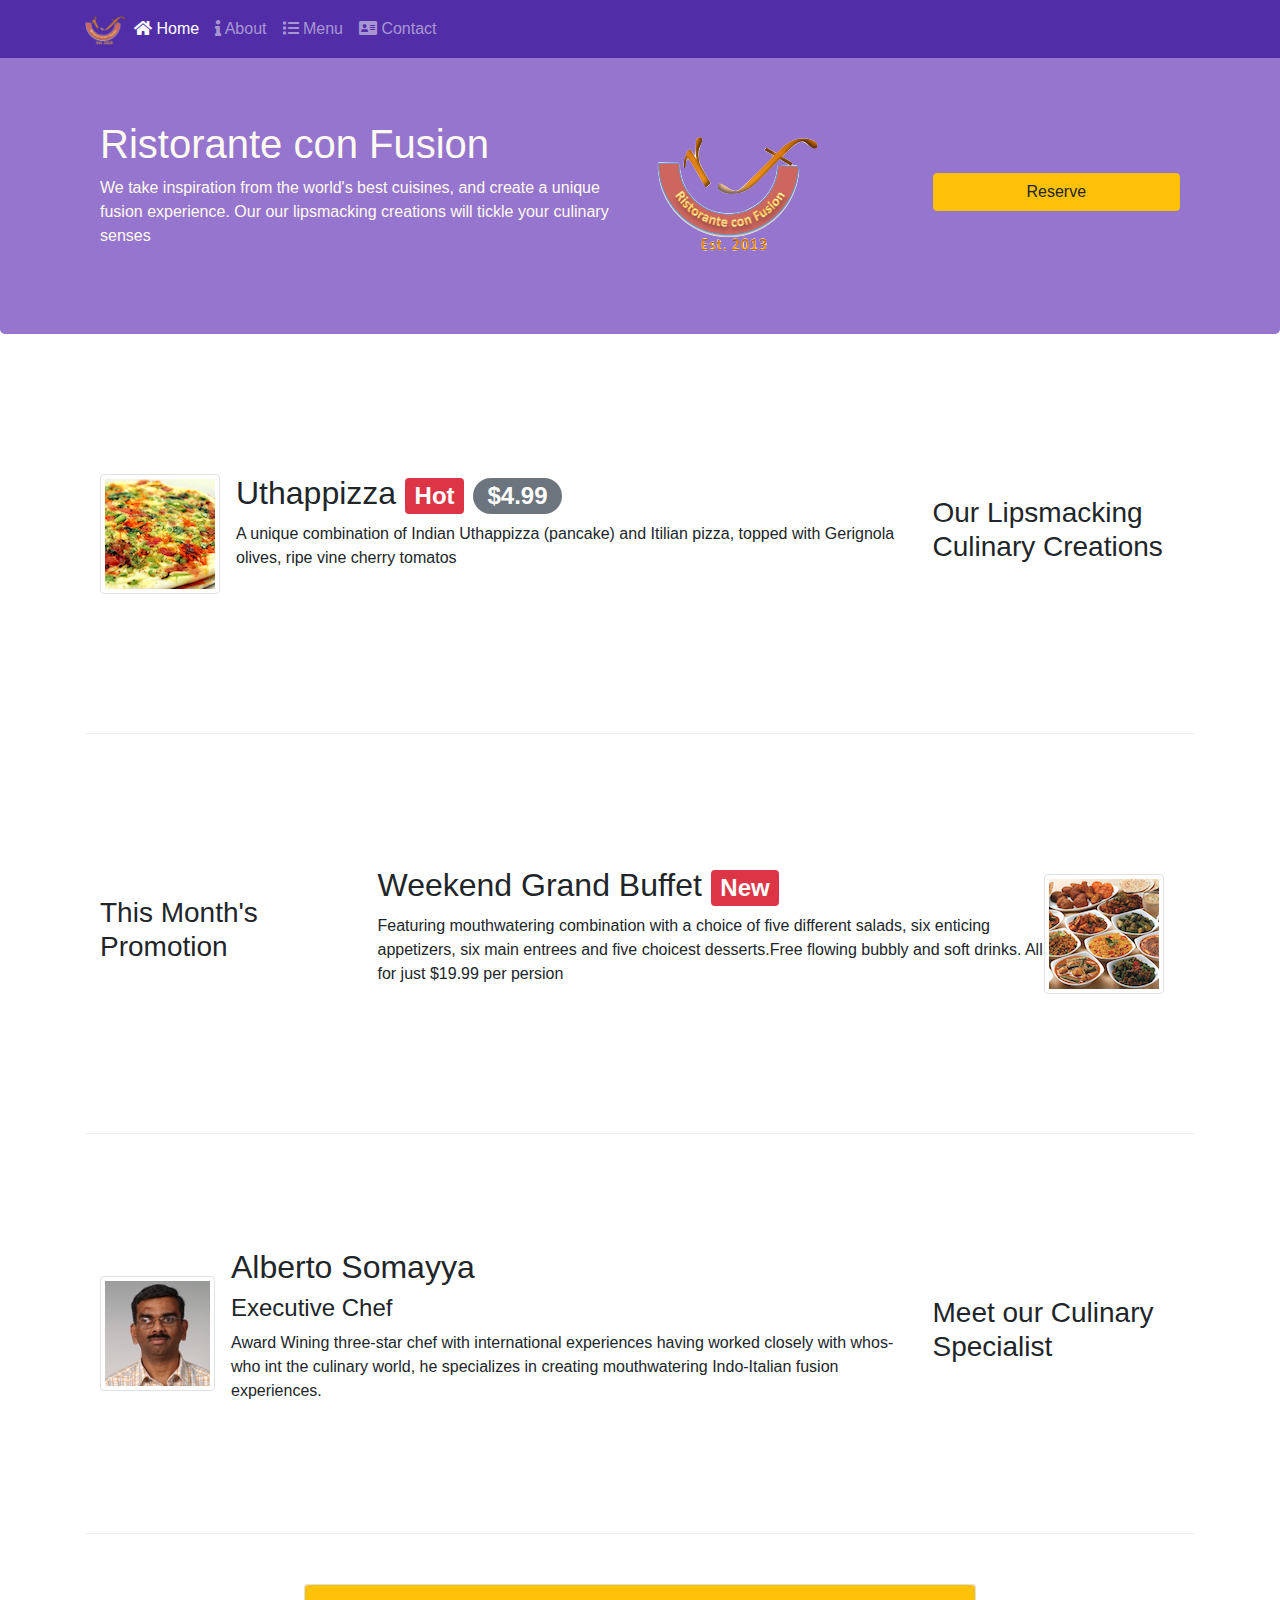
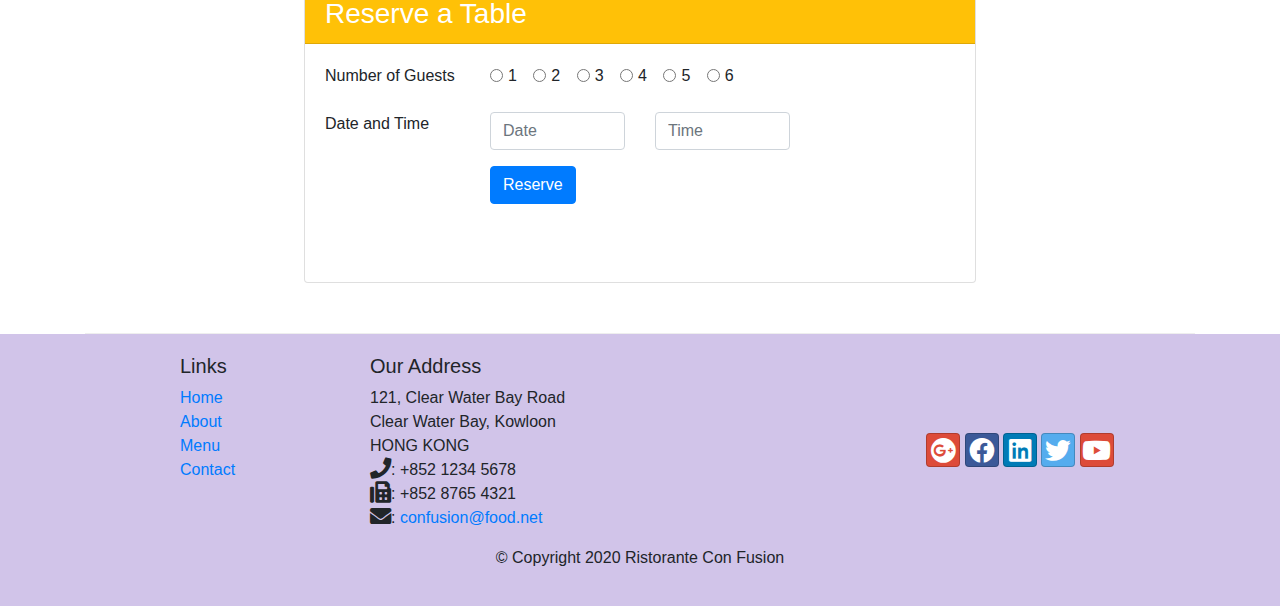
<file: index.html>
<!DOCTYPE html>
<html lang="en">
<head>
	<meta charset="UTF-8">
	<meta name="viewport" content="width=device-width, initial-scale=1, shrink-to-fit=no">
	<meta http-equiv="X-UA-Compatible" content="IE=edge"> 
	<link rel="stylesheet" href="css/bootstrap.min.css">
	<link rel="stylesheet" href="css/bootstrap-social.css">
	<link rel="stylesheet" href="css/index.css">
	<link rel="stylesheet" href="css/fontawesome/css/all.css">
	<title>Ristorante con Fusion</title>
</head>

<body>

	<nav class="navbar navbar-dark navbar-expand-sm fixed-top">
		<div class="container">
			<button class="navbar-toggler" type="button" data-toggle="collapse" data-target="#navbar">
				<span class="navbar-toggler-icon"></span> 
			</button>
			<a class="navbar-brand mr-auto" href="index.html"><img src="img/logo.png" height="30" width="41" alt="Logo"></a>
			<div class="collapse navbar-collapse" id="navbar">
				<ul class="navbar-nav mr-auto">
					<li class="nav-item active"><a class="nav-link" href="index.html"><i class="fa fa-home"></i> Home</a></li>
					<li class="nav-item"><a class="nav-link" href="aboutus.html"><i class="fa fa-info"></i> About</a></li>
					<li class="nav-item"><a class="nav-link" href="#"><i class="fa fa-list"></i> Menu</a></li>
					<li class="nav-item"><a class="nav-link" href="contact.html"><i class="fa fa-address-card"></i> Contact</a></li>
				</ul>
			</div>
		</div>
	</nav>
	
	<header class="jumbotron">
		<div class="container">
			<div class="row row-header"> 
				<div class="col-12 col-sm-6"> 
					<h1>Ristorante con Fusion</h1>
					<p>We take inspiration from the world's best cuisines, and create a unique fusion experience. Our our lipsmacking creations will tickle your culinary senses</p>
				</div>
				<div class="col-12 col-sm-3 align-self-center"> <!-- same as col-sm-6 -->
					<img src="img/logo.png" class="img-fluid" alt="Logo">
				</div>
				<div class="col-12 col-sm-3 align-self-center"> <!-- same as col-sm-6 -->
					<a class="link-unstyled" style="text-decoration:none;" href="#bottom"><button type="button" class="btn btn-warning btn-block" >Reserve</button></a>
				</div>
			</div>
		</div>
	</header>

	<div class="container">

		<div class="row row-content align-items-center"> 
			<div class="col-12 col-sm-4 order-sm-last col-md-3">
				<h3>Our Lipsmacking Culinary Creations<br></h3>
			</div>
			<div class="col-12 col-sm order-sm-first col-md">
				<div class="media"> 
					<img src="img/uthappizza.png" alt="uthappizza" class="d-flex mr-3 img-thumbnail align-self-center">
					<div class="media-body">
						<h2 class="mt-0">Uthappizza <span class="badge badge-danger">Hot</span> <span class="badge badge-pill badge-secondary">$4.99</span></h2>
						<p>A unique combination of Indian Uthappizza (pancake) and Itilian pizza, topped with Gerignola olives, ripe vine cherry tomatos</p>
					</div>
				</div>
			</div>
		</div>


		<div class="row row-content align-items-center">
			<div class="col-12 col-sm-4 col-md-3">
				<h3>This Month's Promotion<br></h3>
			</div>
			<div class="col-12 col-sm col-md">
				<div class="media"> 
					
					<div class="media-body">
						<h2 class="mt-0">Weekend Grand Buffet <span class="badge badge-danger">New</span></h2>
						<p>Featuring mouthwatering combination with a choice of five different salads, six enticing appetizers, six main entrees and five choicest desserts.Free flowing bubbly and soft drinks. All for just $19.99 per persion</p>
					</div>
					<img src="img/buffet.png" alt="buffet" class="d-flex mr-3 img-thumbnail align-self-center">
				</div>
			</div>
		</div>

		
		<div class="row row-content align-items-center">
			<div class="col-12 col-sm-4 order-sm-last col-md-3">
				<h3>Meet our Culinary Specialist<br></h3>
			</div>
			<div class="col-12 col-sm order-sm-first col-md">
				<div class="media"> 
					<img src="img/alberto.png" alt="alberto" class="d-flex mr-3 img-thumbnail align-self-center">
					<div class="media-body">
						<h2 class="mt-0">Alberto Somayya</h2>
						<h4>Executive Chef</h4>
						<p>Award Wining three-star chef with international experiences having worked closely with whos-who int the culinary world, he specializes in creating mouthwatering Indo-Italian fusion experiences.</p>
					</div>
				</div>
			</div>
		</div>

		<div class="row row-content justify-content-center" id="bottom">
			<div class="card" style="min-width: 60%;">
				<h3 class="card-header bg-warning text-white">Reserve a Table</h3>
				<div class="card-body">
					<form >

						<div class="form-group row">
							<label for="guestnom" class="col-md-3 col-from-label">Number of Guests</label>
							<div class="col-md-9">
								<div class="form-check form-check-inline">
									<input class="form-check-input" type="radio" name="inlineRadioOptions" id="inlineRadio1" value="option1">
									<label class="form-check-label" for="inlineRadio1">1</label>
								  </div>
								  <div class="form-check form-check-inline">
									<input class="form-check-input" type="radio" name="inlineRadioOptions" id="inlineRadio2" value="option2">
									<label class="form-check-label" for="inlineRadio2">2</label>
								  </div>
								  <div class="form-check form-check-inline">
									<input class="form-check-input" type="radio" name="inlineRadioOptions" id="inlineRadio3" value="option3">
									<label class="form-check-label" for="inlineRadio3">3</label>
								  </div>
								  <div class="form-check form-check-inline">
									<input class="form-check-input" type="radio" name="inlineRadioOptions" id="inlineRadio4" value="option4">
									<label class="form-check-label" for="inlineRadio4">4</label>
								  </div>
								  <div class="form-check form-check-inline">
									<input class="form-check-input" type="radio" name="inlineRadioOptions" id="inlineRadio5" value="option5">
									<label class="form-check-label" for="inlineRadio5">5</label>
								  </div>
								  <div class="form-check form-check-inline">
									<input class="form-check-input" type="radio" name="inlineRadioOptions" id="inlineRadio6" value="option6">
									<label class="form-check-label" for="inlineRadio6">6</label>
								  </div>
							</div>
						</div>
						
						<div class="form-group row">
							<label for="date" class="col-12 col-md-3 col-from-label">Date and Time</label>
							<div class="col-6 col-md-3">
								<input type="text" class="form-control" name="date" id="date" placeholder="Date">
							</div>
							<div class="col-6 col-md-3">
								<input type="text" class="form-control" name="time" id="time" placeholder="Time">
							</div>
						</div>
	
						<div class="form-group row">
							<div class="offset-md-3 col-md">
								<button type="submit" class="btn btn-primary">Reserve</button>
							</div>
						</div>
	
					</form>
				</div>
			</div>
		</div>

	</div>

	<footer class="footer">
		<div class="container">
			<div class="row">
				<div class="col-4 offset-1 col-sm-2">
					<h5>Links</h5>
					<ul class="list-unstyled">
						<li><a href="index.html">Home</a></li>
						<li><a href="aboutus.html">About</a></li>
						<li><a href="#">Menu</a></li>
						<li><a href="contact.html">Contact</a></li>
					</ul>
				</div>
				<div class="col-7 col-sm-5">
					<h5>Our Address</h5>
					<address>
						121, Clear Water Bay Road<br>
						Clear Water Bay, Kowloon<br>
						HONG KONG<br>
						<i class="fa fa-phone fa-lg"></i>: +852 1234 5678<br>
						<i class="fa fa-fax fa-lg"></i>: +852 8765 4321<br>
						<i class="fa fa-envelope fa-lg"></i>: <a href="mailto:confusion@food.net">confusion@food.net</a>
					</address>
				</div>
				<div class="col-12 col-sm-4 align-self-center">
					<div class="text-center">
						<a class="btn btn-social-icon btn-google" href="#"><i class="fab fa-google-plus fa-lg"></i></a>
						<a class="btn btn-social-icon btn-facebook" href="#"><i class="fab fa-facebook fa-lg"></i></a>
						<a class="btn btn-social-icon btn-linkedin" href="#"><i class="fab fa-linkedin fa-lg"></i></a>
						<a class="btn btn-social-icon btn-twitter" href="#"><i class="fab fa-twitter fa-lg"></i></a>
						<a class="btn btn-social-icon btn-google" href="#"><i class="fab fa-youtube fa-lg"></i></a>
					</div>
				</div>
			</div>
			<div class="row justify-content-center">
				<div class="col-auto">
					<p>&copy; Copyright 2020 Ristorante Con Fusion</p>
				</div>
			</div>
		</div>
	</footer>

	<script src="js/jquery.min.js"></script>
	<script src="js/popper.min.js"></script>
	<script src="js/bootstrap.min.js"></script>
</body>
</html>
</file>
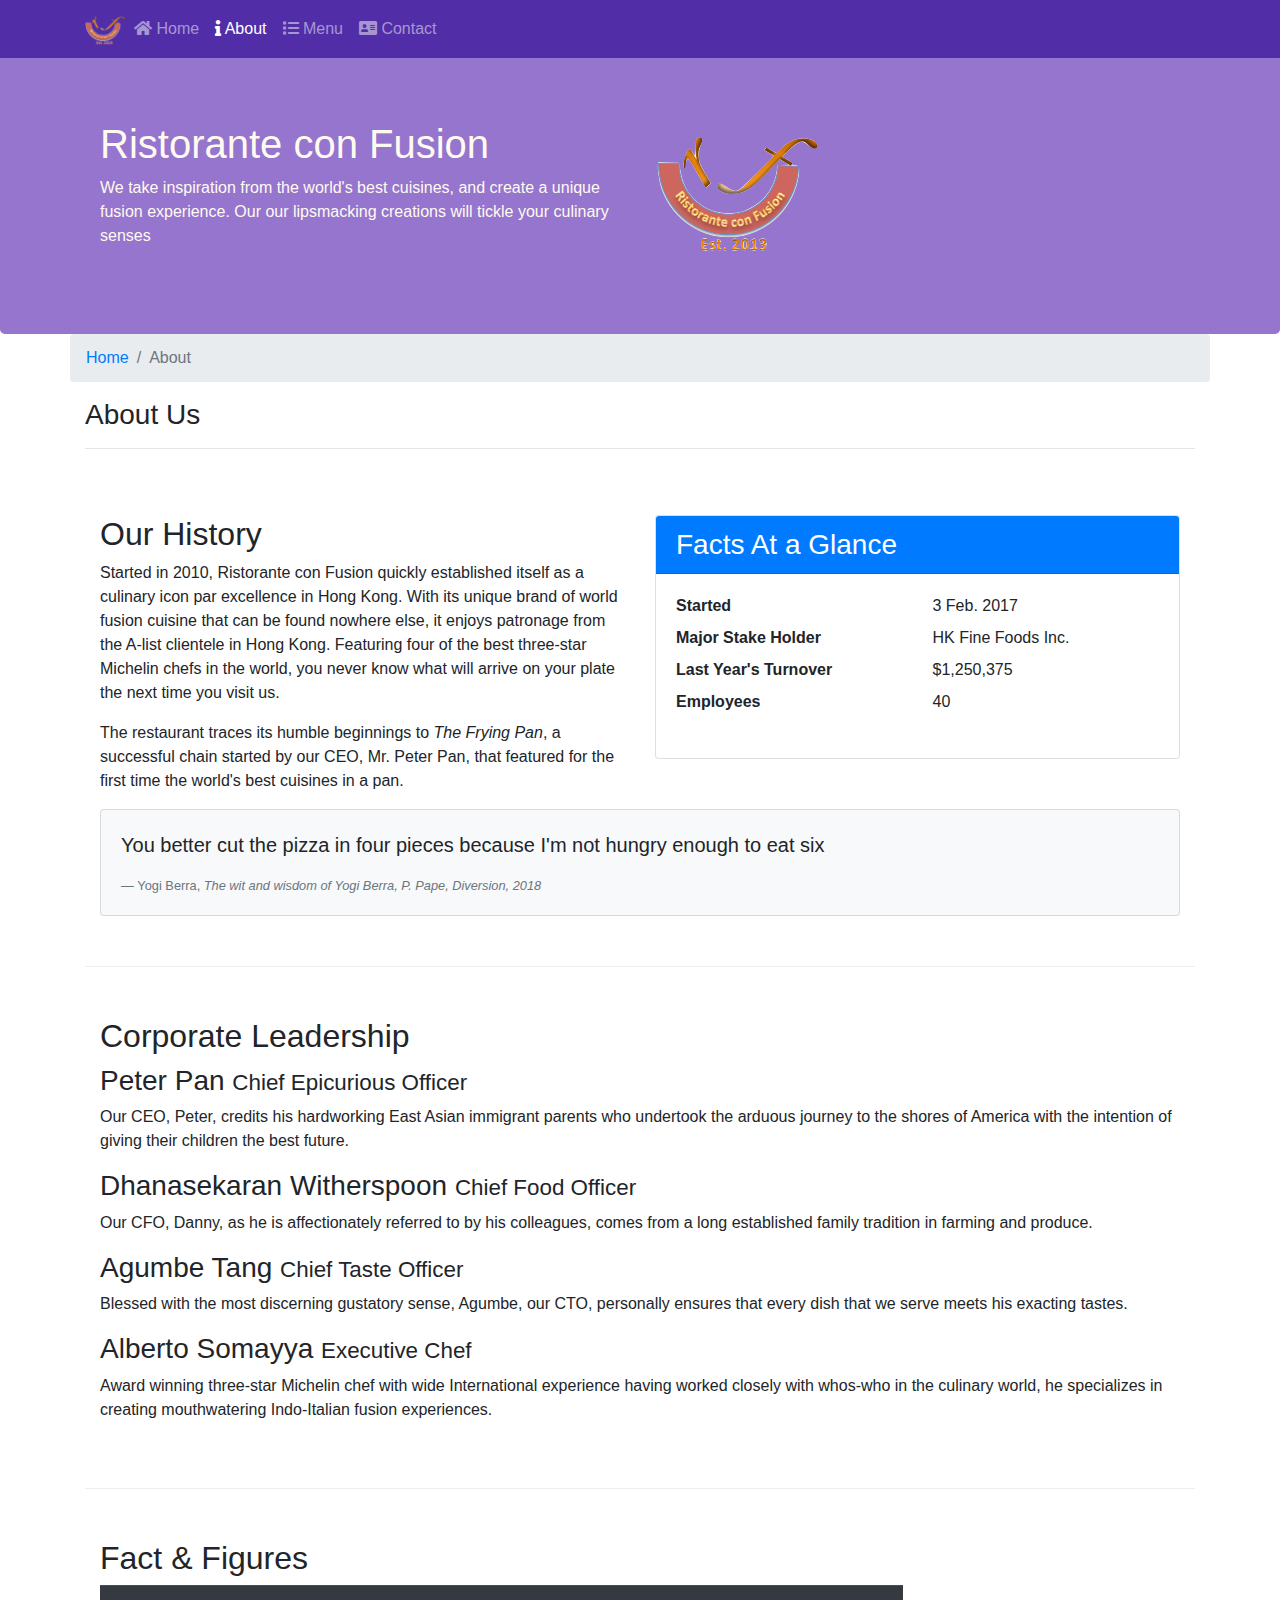
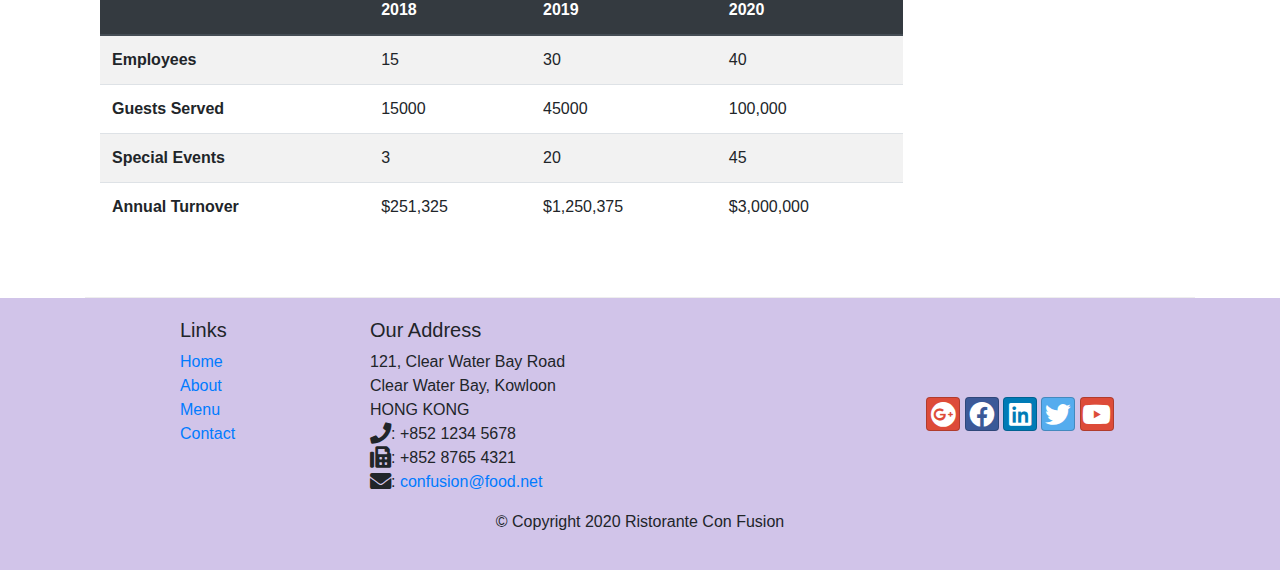
<file: aboutus.html>
<!DOCTYPE html>
<html lang="en">
<head>
	<meta charset="UTF-8">
	<meta name="viewport" content="width=device-width, initial-scale=1, shrink-to-fit=no">
	<meta http-equiv="X-UA-Compatible" content="IE=edge"> 
	<link rel="stylesheet" href="css/bootstrap.min.css">
	<link rel="stylesheet" href="css/bootstrap-social.css">
	<link rel="stylesheet" href="css/index.css">
	<link rel="stylesheet" href="css/fontawesome/css/all.css">

	<title>Ristorante Con Fusion: About Us</title>
</head>

<body>

	<nav class="navbar navbar-dark navbar-expand-sm fixed-top">
		<div class="container">
			<button class="navbar-toggler" type="button" data-toggle="collapse" data-target="#navbar">
				<span class="navbar-toggler-icon"></span>
			</button>
			<a class="navbar-brand mr-auto" href="index.html"><img src="img/logo.png" height="30" width="41" alt="Logo"></a>
			<div class="collapse navbar-collapse" id="navbar">
				<ul class="navbar-nav mr-auto">
					<li class="nav-item"><a class="nav-link" href="index.html"><i class="fa fa-home"></i> Home</a></li>
					<li class="nav-item active"><a class="nav-link" href="aboutus.html"><i class="fa fa-info"></i> About</a></li>
					<li class="nav-item"><a class="nav-link" href="#"><i class="fa fa-list"></i> Menu</a></li>
					<li class="nav-item"><a class="nav-link" href="contact.html"><i class="fa fa-address-card"></i> Contact</a></li>
				</ul>
			</div>
		</div>
	</nav>

	
	<header class="jumbotron">
		<div class="container">
			<div class="row row-header"> 
				<div class="col-12 col-sm-6"> 
					<h1>Ristorante con Fusion</h1>
					<p>We take inspiration from the world's best cuisines, and create a unique fusion experience. Our our lipsmacking creations will tickle your culinary senses</p>
				</div>
				<div class="col-12 col-sm align-self-center"> <!-- same as col-sm-6 -->
					<img src="img/logo.png" class="img-fluid" alt="Logo">
				</div>
			</div>
		</div>
	</header>

	<div class="container">
        <div class="row">
            <ol class="col-12 breadcrumb">
                <li class="breadcrumb-item"><a href="index.html">Home</a></li>
                <li class="breadcrumb-item active">About</li>
            </ol>
            <div class="col-12">
               <h3>About Us</h3>
               <hr>
            </div>
        </div>

        <div class="row row-content">
            <div class="col-sm-6">
                <h2>Our History</h2>
                <p>Started in 2010, Ristorante con Fusion quickly established itself as a culinary icon par excellence in Hong Kong. With its unique brand of world fusion cuisine that can be found nowhere else, it enjoys patronage from the A-list clientele in Hong Kong.  Featuring four of the best three-star Michelin chefs in the world, you never know what will arrive on your plate the next time you visit us.</p>
                <p>The restaurant traces its humble beginnings to <em>The Frying Pan</em>, a successful chain started by our CEO, Mr. Peter Pan, that featured for the first time the world's best cuisines in a pan.</p>
            </div>
            <div class="col-sm"> <!-- same as col-sm-6 -->
				<div class="card">
					<h3 class="card-header bg-primary text-white">Facts At a Glance</h3>
					<div class="card-body">
						<dl class="row">
							<dt class="col-6">Started</dt>
							<dd class="col-6">3 Feb. 2017</dd>
							<dt class="col-6">Major Stake Holder</dt>
							<dd class="col-6">HK Fine Foods Inc.</dd>
							<dt class="col-6">Last Year's Turnover</dt>
							<dd class="col-6">$1,250,375</dd>
							<dt class="col-6">Employees</dt>
							<dd class="col-6">40</dd>
						</dl>
					</div>
				</div>
			</div>
			<div class="col-12">
				<div class="card card-body bg-light">
					<blockquote class="blockquote">
						<p class="mb-0">You better cut the pizza in four pieces because I'm not hungry enough to eat six</p>
					</blockquote>
					<footer class="blockquote-footer">Yogi Berra,
						<cite class="source title">The wit and wisdom of Yogi Berra, P. Pape, Diversion, 2018</cite>
					</footer>
				</div>
			</div>
        </div>


        <div class="row row-content">
            <div class="col-12"> 
                <h2>Corporate Leadership</h2>
                <h3>Peter Pan <small>Chief Epicurious Officer</small></h3>
                <p>Our CEO, Peter, credits his hardworking East Asian immigrant parents who undertook the arduous journey to the shores of America with the intention of giving their children the best future.</p>
                <h3>Dhanasekaran Witherspoon <small>Chief Food Officer</small></h3>
                <p>Our CFO, Danny, as he is affectionately referred to by his colleagues, comes from a long established family tradition in farming and produce. </em></p>
                <h3>Agumbe Tang <small>Chief Taste Officer</small></h3>
                <p>Blessed with the most discerning gustatory sense, Agumbe, our CTO, personally ensures that every dish that we serve meets his exacting tastes. </p>
                <h3>Alberto Somayya <small>Executive Chef</small></h3>
                <p>Award winning three-star Michelin chef with wide International experience having worked closely with whos-who in the culinary world, he specializes in creating mouthwatering Indo-Italian fusion experiences.</p>
            </div>
	   </div>
	   
	   <div class="row row-content">
			<div class="col-12 col-sm-9">
				<h2>Fact &amp; Figures</h2>
				<div class="table-responsive">
					<table class="table table-striped table-hover">
						<thead class="thead-dark">
							<tr>
								<th>&nbsp;</th>
								<th>2018</th>
								<th>2019</th>
								<th>2020</th>
							</tr>
						</thead>
						<tbody>
							<tr>
								<th>Employees</th>
								<td>15</td>
								<td>30</td>
								<td>40</td>
							</tr>
							<tr>
								<th>Guests Served</th>
								<td>15000</td>
								<td>45000</td>
								<td>100,000</td>
							</tr>
							<tr>
								<th>Special Events</th>
								<td>3</td>
								<td>20</td>
								<td>45</td>
							</tr>
							<tr>
								<th>Annual Turnover</th>
								<td>$251,325</td>
								<td>$1,250,375</td>
								<td>$3,000,000</td>
							</tr>
						</tbody>
					</table>
				</div>
			</div>
			<div class="col-12 col-sm-3">

			</div>
	   </div>

    </div>

	<footer class="footer">
		<div class="container">
			<div class="row">
				<div class="col-4 offset-1 col-sm-2">
					<h5>Links</h5>
					<ul class="list-unstyled">
						<li><a href="index.html">Home</a></li>
						<li><a href="aboutus.html">About</a></li>
						<li><a href="#">Menu</a></li>
						<li><a href="contact.html">Contact</a></li>
					</ul>
				</div>
				<div class="col-7 col-sm-5">
					<h5>Our Address</h5>
					<address>
						121, Clear Water Bay Road<br>
						Clear Water Bay, Kowloon<br>
						HONG KONG<br>
						<i class="fa fa-phone fa-lg"></i>: +852 1234 5678<br>
						<i class="fa fa-fax fa-lg"></i>: +852 8765 4321<br>
						<i class="fa fa-envelope fa-lg"></i>: <a href="mailto:confusion@food.net">confusion@food.net</a>
					</address>
				</div>
				<div class="col-12 col-sm-4 align-self-center">
					<div class="text-center">
						<a class="btn btn-social-icon btn-google" href="#"><i class="fab fa-google-plus fa-lg"></i></a>
						<a class="btn btn-social-icon btn-facebook" href="#"><i class="fab fa-facebook fa-lg"></i></a>
						<a class="btn btn-social-icon btn-linkedin" href="#"><i class="fab fa-linkedin fa-lg"></i></a>
						<a class="btn btn-social-icon btn-twitter" href="#"><i class="fab fa-twitter fa-lg"></i></a>
						<a class="btn btn-social-icon btn-google" href="#"><i class="fab fa-youtube fa-lg"></i></a>
						<!-- <a class="btn btn-social-icon" href="#"><i class="far fa-envelope fa-lg"></i></a> -->
					</div>
				</div>
			</div>
			<div class="row justify-content-center">
				<div class="col-auto">
					<p>&copy; Copyright 2020 Ristorante Con Fusion</p>
				</div>
			</div>
		</div>
	</footer>

	<script src="js/jquery.min.js"></script>
	<script src="js/popper.min.js"></script>
	<script src="js/bootstrap.min.js"></script>
</body>
</html>
</file>
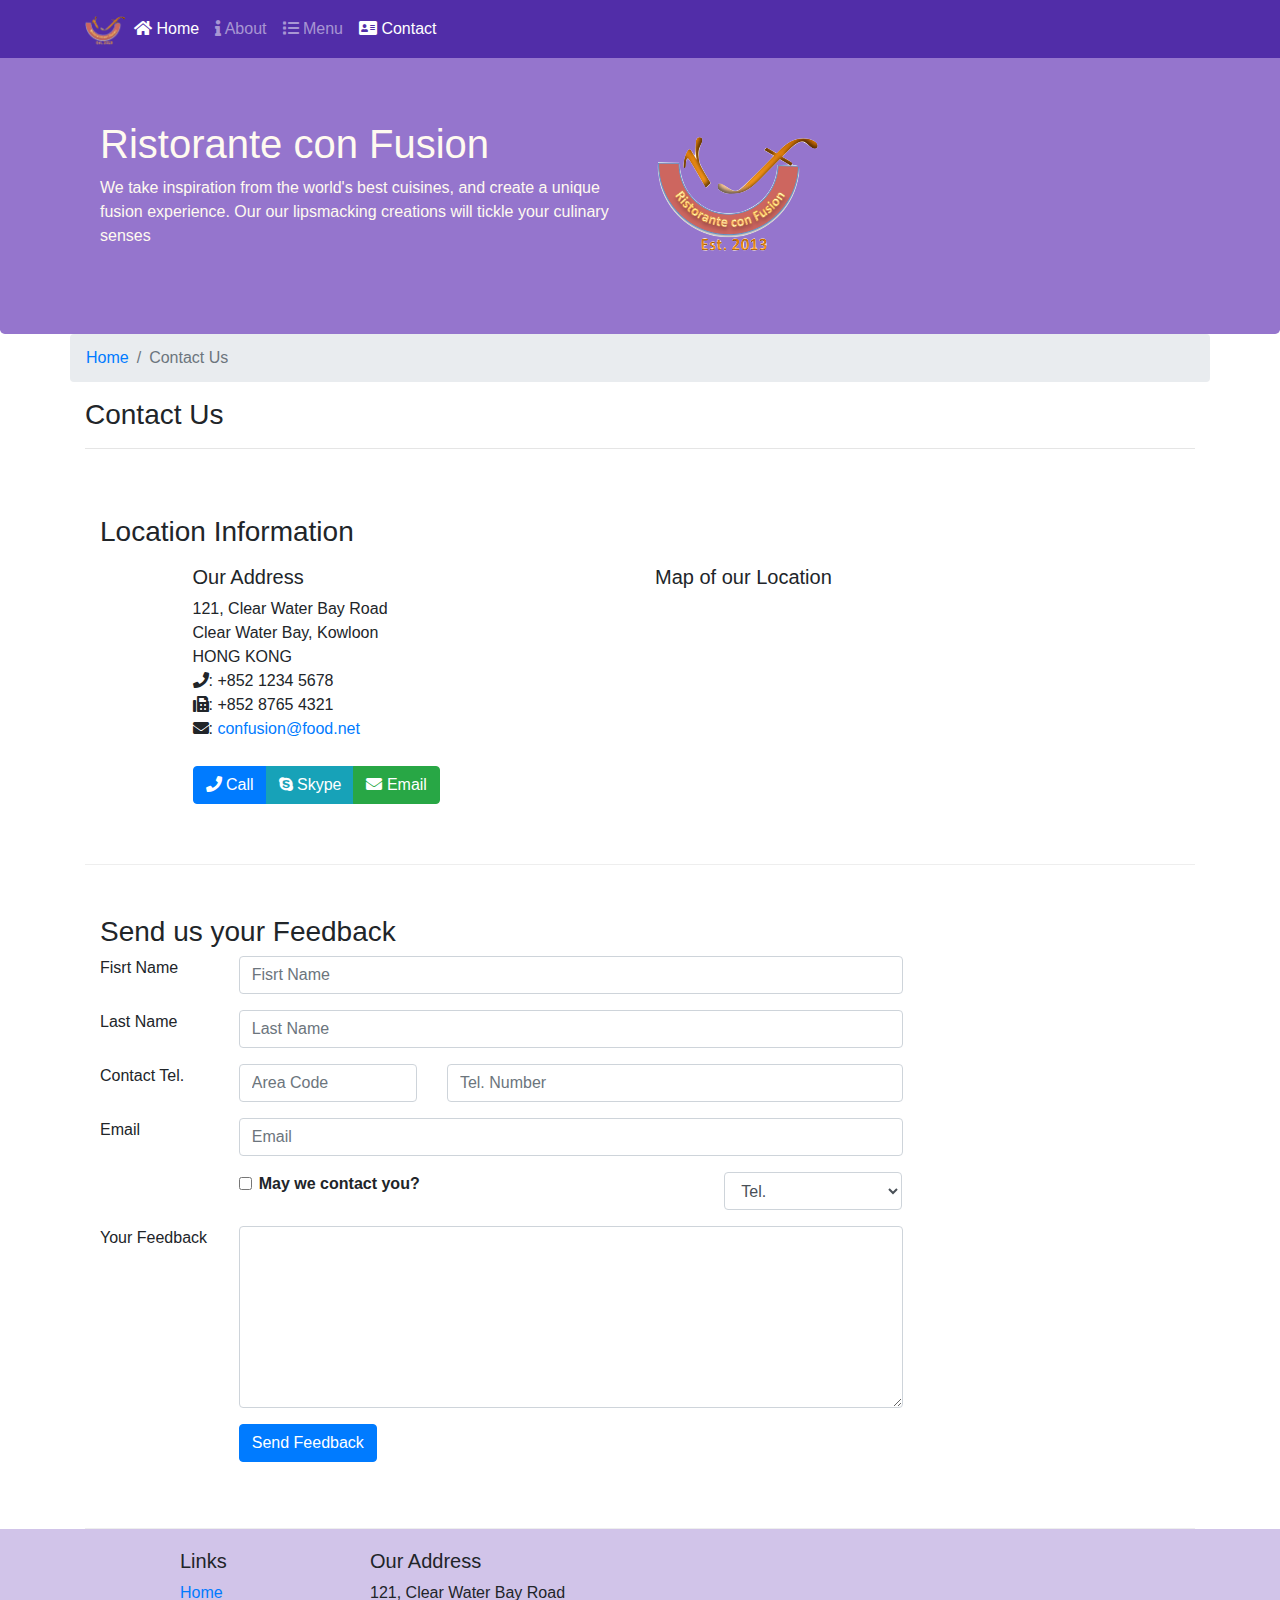
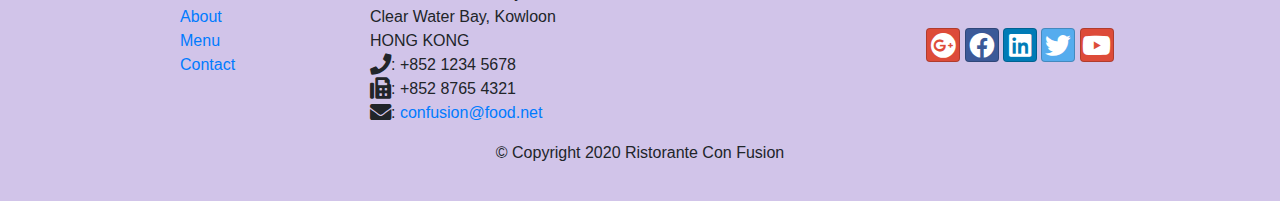
<file: contact.html>
<!DOCTYPE html>
<html lang="en">
<head>
	<meta charset="UTF-8">
	<meta name="viewport" content="width=device-width, initial-scale=1, shrink-to-fit=no">
	<meta http-equiv="X-UA-Compatible" content="IE=edge"> 
	<link rel="stylesheet" href="css/bootstrap.min.css">
	<link rel="stylesheet" href="css/bootstrap-social.css">
	<link rel="stylesheet" href="css/index.css">
	<link rel="stylesheet" href="css/fontawesome/css/all.css">
	<title>Ristorante con Fusion</title>
</head>

<body>

	<nav class="navbar navbar-dark navbar-expand-sm fixed-top">
		<div class="container">
			<button class="navbar-toggler" type="button" data-toggle="collapse" data-target="#navbar">
				<span class="navbar-toggler-icon"></span>
			</button>
			<a class="navbar-brand mr-auto" href="index.html"><img src="img/logo.png" height="30" width="41" alt="Logo"></a>
			<div class="collapse navbar-collapse" id="navbar">
				<ul class="navbar-nav mr-auto">
					<li class="nav-item active"><a class="nav-link" href="index.html"><i class="fa fa-home"></i> Home</a></li>
					<li class="nav-item"><a class="nav-link" href="aboutus.html"><i class="fa fa-info"></i> About</a></li>
					<li class="nav-item"><a class="nav-link" href="#"><i class="fa fa-list"></i> Menu</a></li>
					<li class="nav-item active"><a class="nav-link" href="contact.html"><i class="fa fa-address-card"></i> Contact</a></li>
				</ul>
			</div>
		</div>
	</nav>

	
	<header class="jumbotron">
		<div class="container">
			<div class="row row-header"> 
				<div class="col-12 col-sm-6"> 
					<h1>Ristorante con Fusion</h1>
					<p>We take inspiration from the world's best cuisines, and create a unique fusion experience. Our our lipsmacking creations will tickle your culinary senses</p>
				</div>
				<div class="col-12 col-sm align-self-center"> <!-- same as col-sm-6 -->
					<img src="img/logo.png" class="img-fluid" alt="Logo">
				</div>
			</div>
		</div>
	</header>

    <div class="container">
        <div class="row">
            <ol class="col-12 breadcrumb">
                <li class="breadcrumb-item"><a href="./index.html">Home</a></li>
                <li class="breadcrumb-item active">Contact Us</li>
            </ol>
            <div class="col-12">
               <h3>Contact Us</h3>
               <hr>
            </div>
        </div>

        <div class="row row-content">
           <div class="col-12">
              <h3>Location Information</h3>
           </div>
            <div class="col-12 col-sm-4 offset-sm-1">
                   <h5>Our Address</h5>
                    <address style="font-size: 100%">
		              121, Clear Water Bay Road<br>
		              Clear Water Bay, Kowloon<br>
		              HONG KONG<br>
		              <i class="fa fa-phone"></i>: +852 1234 5678<br>
		              <i class="fa fa-fax"></i>: +852 8765 4321<br>
		              <i class="fa fa-envelope"></i>:
                        <a href="mailto:confusion@food.net">confusion@food.net</a>
		           </address>
            </div>
            <div class="col-12 col-sm-6 offset-sm-1">
                <h5>Map of our Location</h5>
            </div>
            <div class="col-12 col-sm-11 offset-sm-1">
                <div  class="btn-group" role="group">
                    <a role="group" href="tel:+85212345678" class="btn btn-primary"><i class="fa fa-phone"></i> Call</a>
                    <a role="group" href="#" class="btn btn-info"><i class="fab fa-skype"></i> Skype</a>
                    <a role="group" href="#" class="btn btn-success"><i class="fa fa-envelope"></i> Email</a>
                </div> 
            </div>
        </div>

        <div class="row row-content">
           <div class="col-12">
              <h3>Send us your Feedback</h3>
           </div>
            <div class="col-12 col-md-9">
                <form >

                    <div class="form-group row">
                        <label for="firstname" class="col-md-2 col-from-label">Fisrt Name</label>
                        <div class="col-md-10">
                            <input type="text" class="form-control" name="firstname" id="fisrtname" placeholder="Fisrt Name">
                        </div>
                    </div>

                    <div class="form-group row">
                        <label for="lastname" class="col-md-2 col-from-label">Last Name</label>
                        <div class="col-md-10">
                            <input type="text" class="form-control" name="lasttname" id="lastname" placeholder="Last Name">
                        </div>
                    </div>

                    <div class="form-group row">
                        <label for="telnum" class="col-12 col-md-2 col-from-label">Contact Tel.</label>
                        <div class="col-5 col-md-3">
                            <input type="text" class="form-control" name="areacode" id="areacode" placeholder="Area Code">
                        </div>
                        <div class="col-7 col-md-7">
                            <input type="text" class="form-control" name="telnum" id="telnum" placeholder="Tel. Number">
                        </div>
                    </div>

                    <div class="form-group row">
                        <label for="email" class="col-md-2 col-from-label">Email</label>
                        <div class="col-md-10">
                            <input type="email" class="form-control" name="email" id="email" placeholder="Email">
                        </div>
                    </div>

                    <div class="form-group row">
                        <div class="col-8 col-md-6 offset-md-2">
                            <div class="form-check">
                                <input type="checkbox" class="form-check-input" name="approve" id="approve">
                                <label class="form-check-label" for="approve"><strong>May we contact you?</strong></label>
                            </div>
                        </div>
                        <div class="col-3 col-md-3 offset-1">
                            <select class="form-control">
                                <option value="">Tel.</option>
                                <option value="">Email</option>
                            </select>
                        </div>
                    </div>

                    <div class="form-group row">
                        <label for="feedback" class="col-md-2 col-from-label">Your Feedback</label>
                        <div class="col-md-10">
                            <textarea class="form-control" name="feedback" id="feedback" rows="7"></textarea>
                        </div>
                    </div>

                    <div class="form-group row">
                        <div class="offset-md-2 col-md-10">
                            <button type="submit" class="btn btn-primary">Send Feedback</button>
                        </div>
                    </div>


                </form>
            </div>
             <div class="col-12 col-md">
            </div>
       </div>

    </div>

	<footer class="footer">
		<div class="container">
			<div class="row">
				<div class="col-4 offset-1 col-sm-2">
					<h5>Links</h5>
					<ul class="list-unstyled">
						<li><a href="index.html">Home</a></li>
						<li><a href="aboutus.html">About</a></li>
						<li><a href="#">Menu</a></li>
						<li><a href="contact.html">Contact</a></li>
					</ul>
				</div>
				<div class="col-7 col-sm-5">
					<h5>Our Address</h5>
					<address>
						121, Clear Water Bay Road<br>
						Clear Water Bay, Kowloon<br>
						HONG KONG<br>
						<i class="fa fa-phone fa-lg"></i>: +852 1234 5678<br>
						<i class="fa fa-fax fa-lg"></i>: +852 8765 4321<br>
						<i class="fa fa-envelope fa-lg"></i>: <a href="mailto:confusion@food.net">confusion@food.net</a>
					</address>
				</div>
				<div class="col-12 col-sm-4 align-self-center">
					<div class="text-center">
						<a class="btn btn-social-icon btn-google" href="#"><i class="fab fa-google-plus fa-lg"></i></a>
						<a class="btn btn-social-icon btn-facebook" href="#"><i class="fab fa-facebook fa-lg"></i></a>
						<a class="btn btn-social-icon btn-linkedin" href="#"><i class="fab fa-linkedin fa-lg"></i></a>
						<a class="btn btn-social-icon btn-twitter" href="#"><i class="fab fa-twitter fa-lg"></i></a>
						<a class="btn btn-social-icon btn-google" href="#"><i class="fab fa-youtube fa-lg"></i></a>
					</div>
				</div>
			</div>
			<div class="row justify-content-center">
				<div class="col-auto">
					<p>&copy; Copyright 2020 Ristorante Con Fusion</p>
				</div>
			</div>
		</div>
	</footer>

	<script src="js/jquery.min.js"></script>
	<script src="js/popper.min.js"></script>
	<script src="js/bootstrap.min.js"></script>
</body>
</html>
</file>
<file: css/index.css>
.row-header{
    margin: 0px auto;
    padding: 0px auto;
}

.row-content{
    margin: 0px auto;
    padding: 50px 0px 50px 0px;
    border-bottom: 1px ridge;
    min-height: 400px;
}

.footer{
    background-color: #D1C4E9;
    margin: 0px auto;
    padding: 20px 0px 20px;
}

.jumbotron{
    padding: 70px 30px;
    margin: 0px auto;
    background: #9575CD;
    color: floralwhite;
}

.address{
    font-size: 80%;
    margin: 0px;
    color: #0f0f0f;
}

body{
    padding: 50px 0px 0px 0px;
    z-index: 0;
}

.navbar-dark{
    background-color: #512DA8;
}
</file>
